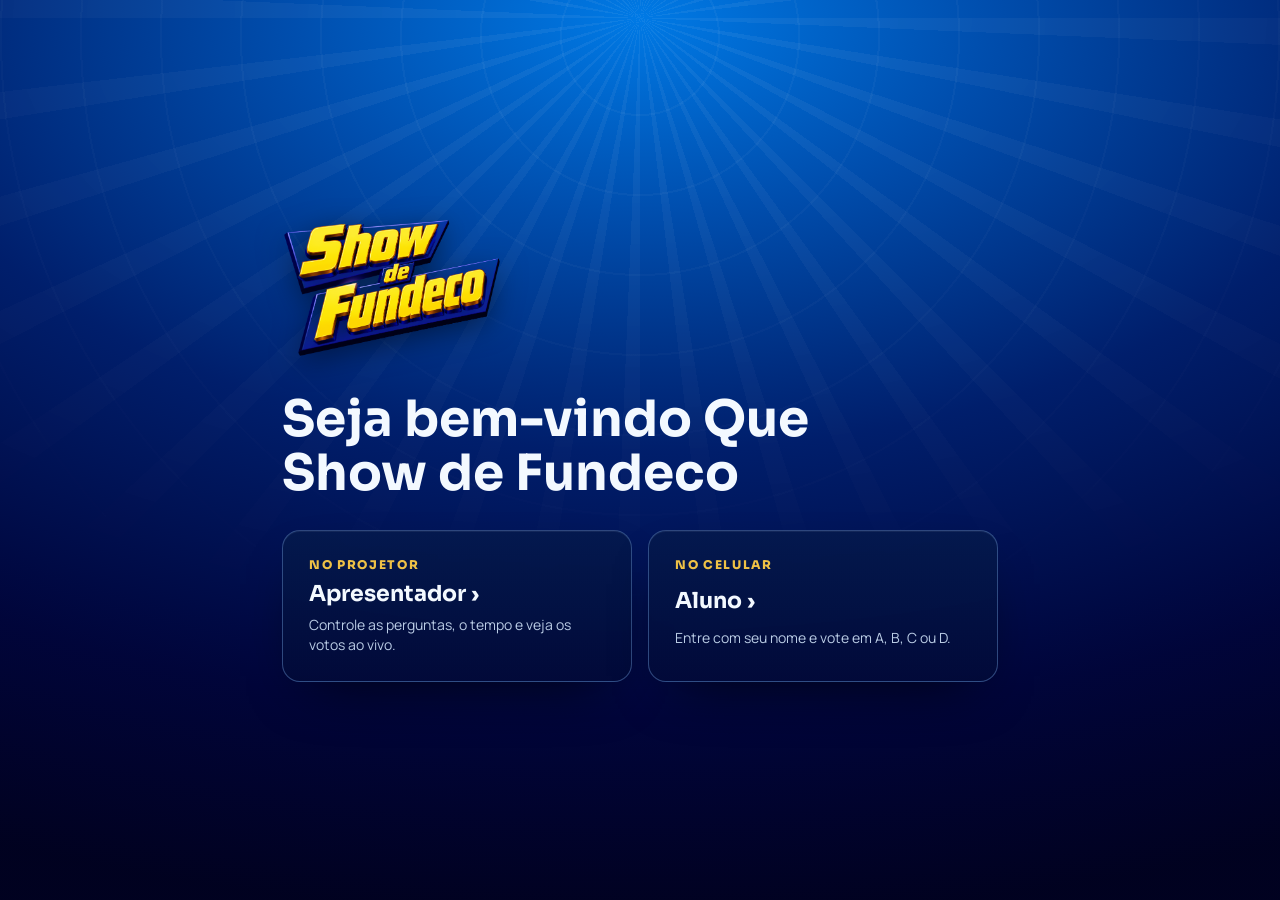
<file: index.html>
<!DOCTYPE html>
<html lang="pt-BR">
<head>
<meta charset="UTF-8">
<meta name="viewport" content="width=device-width, initial-scale=1">
<title>Quiz ao vivo</title>
<link rel="preconnect" href="https://fonts.googleapis.com">
<link rel="preconnect" href="https://fonts.gstatic.com" crossorigin>
<link href="https://fonts.googleapis.com/css2?family=Sora:wght@400;600;700;800&family=Manrope:wght@400;500;600;700&display=swap" rel="stylesheet">
<link rel="stylesheet" href="styles.css">
<style>
  .home { max-width: 760px; margin: 0 auto; min-height: 100vh; display: flex; flex-direction: column; justify-content: center; gap: 30px; padding: 40px 22px; }
  .home .marca { font-size: 22px; }
  .home h1 { font-family: var(--fonte-display); font-size: clamp(30px, 6vw, 50px); line-height: 1.08; text-wrap: balance; }
  .home p { color: var(--tx-suave); font-size: 17px; line-height: 1.5; max-width: 56ch; }
  .acessos { display: grid; grid-template-columns: 1fr 1fr; gap: 16px; }
  .acesso { padding: 26px; text-decoration: none; color: var(--tx); display: grid; gap: 8px; transition: transform .14s ease, border-color .2s ease; }
  .acesso:hover { transform: translateY(-3px); border-color: var(--ouro); }
  .acesso .tag { font-family: var(--fonte-display); font-weight: 800; letter-spacing: .14em; text-transform: uppercase; font-size: 12px; color: var(--ouro); }
  .acesso .t { font-family: var(--fonte-display); font-weight: 700; font-size: 22px; }
  .acesso .d { color: var(--tx-suave); font-size: 14px; line-height: 1.4; }
  @media (max-width: 560px) { .acessos { grid-template-columns: 1fr; } }
</style>
</head>
<body>
<div class="home">
  <img class="logo logo-lg" src="assets/logo.png" alt="Show de Fundeco" style="height:140px;margin-bottom:4px;width:auto;align-self:flex-start;">
  <div>
    <h1>Seja bem-vindo Que Show de Fundeco</h1>
  </div>
  <div class="acessos">
    <a class="acesso cartao" href="apresentador.html">
      <span class="tag">No projetor</span>
      <span class="t">Apresentador ›</span>
      <span class="d">Controle as perguntas, o tempo e veja os votos ao vivo.</span>
    </a>
    <a class="acesso cartao" href="aluno.html">
      <span class="tag">No celular</span>
      <span class="t">Aluno ›</span>
      <span class="d">Entre com seu nome e vote em A, B, C ou D.</span>
    </a>
  </div>
</div>
</body>
</html>
</file>
<file: styles.css>
/* ============================================================================
   STYLES.CSS  —  Sistema visual compartilhado (apresentador + aluno)
   ----------------------------------------------------------------------------
   Estética "palco de auditório": holofote azul radial, raios de luz,
   molduras douradas e botões com brilho metálico. Logo dourada do quiz.
   ========================================================================== */

:root {
  /* Azuis do palco */
  --bg-0:      oklch(0.17 0.095 264);
  --bg-1:      oklch(0.24 0.105 263);   /* painel */
  --bg-2:      oklch(0.30 0.105 262);   /* painel elevado */
  --linha:     oklch(0.58 0.10 258 / 0.55);

  /* Texto */
  --tx:        oklch(0.98 0.012 250);
  --tx-suave:  oklch(0.84 0.04 255);
  --tx-fraco:  oklch(0.68 0.05 258);

  /* Dourado */
  --ouro:       oklch(0.83 0.145 88);
  --ouro-claro: oklch(0.93 0.10 92);
  --ouro-escuro:oklch(0.64 0.14 72);

  /* Cores das opções (base + brilho) */
  --A:  oklch(0.62 0.17 252);  --A-glow: oklch(0.62 0.17 252 / 0.55);
  --B:  oklch(0.66 0.16 152);  --B-glow: oklch(0.66 0.16 152 / 0.55);
  --C:  oklch(0.70 0.17 56);   --C-glow: oklch(0.70 0.17 56 / 0.55);
  --D:  oklch(0.60 0.19 305);  --D-glow: oklch(0.60 0.19 305 / 0.55);

  --certo:   oklch(0.74 0.19 150);
  --errado:  oklch(0.63 0.21 25);

  --raio:    18px;
  --raio-sm: 12px;

  --fonte-display: "Sora", system-ui, sans-serif;
  --fonte-texto:   "Manrope", system-ui, sans-serif;
}

* { box-sizing: border-box; }

html, body {
  margin: 0; padding: 0;
  font-family: var(--fonte-texto);
  color: var(--tx);
  min-height: 100vh;
  -webkit-font-smoothing: antialiased;
  position: relative;
}
/* Fundo de palco: holofote central + raios + vinheta */
body::before {
  content: "";
  position: fixed; inset: 0; z-index: -2;
  background:
    radial-gradient(125% 100% at 50% 2%, oklch(0.58 0.19 252) 0%, oklch(0.44 0.17 256) 22%, oklch(0.28 0.14 261) 48%, oklch(0.17 0.10 265) 78%, oklch(0.12 0.07 267) 100%);
}
body::after {
  content: "";
  position: fixed; inset: 0; z-index: -1; pointer-events: none;
  /* raios sutis saindo do alto + anéis concêntricos */
  background:
    repeating-conic-gradient(from 0deg at 50% 2%,
       oklch(1 0 0 / 0.06) 0deg, oklch(1 0 0 / 0.06) 2.4deg,
       transparent 2.4deg, transparent 9deg),
    repeating-radial-gradient(circle at 50% 4%,
       transparent 0 78px, oklch(1 0 0 / 0.045) 78px 80px);
  -webkit-mask-image: radial-gradient(120% 95% at 50% 2%, #000 0%, transparent 72%);
          mask-image: radial-gradient(120% 95% at 50% 2%, #000 0%, transparent 72%);
}

h1, h2, h3 { font-family: var(--fonte-display); font-weight: 700; margin: 0; }

/* Logo do quiz */
.logo { display: block; height: 64px; width: auto; filter: drop-shadow(0 6px 14px oklch(0 0 0 / 0.5)); }
.logo-sm { height: 40px; }
.logo-lg { height: 120px; }

/* Chips / pílulas */
.chip {
  display: inline-flex; align-items: center; gap: 8px;
  padding: 8px 14px; border-radius: 999px;
  background: oklch(0.22 0.09 263 / 0.85);
  border: 1px solid var(--linha);
  font-weight: 600; font-size: 14px; color: var(--tx-suave);
}
.chip .ponto { width: 9px; height: 9px; border-radius: 50%; background: var(--certo); box-shadow: 0 0 0 3px oklch(0.74 0.19 150 / 0.25); }
.chip .ponto.off { background: var(--tx-fraco); box-shadow: none; }
.chip-ouro { color: var(--ouro-claro); border-color: oklch(0.7 0.12 82 / 0.7); background: oklch(0.45 0.1 80 / 0.18); }

/* Cartões */
.cartao {
  background: linear-gradient(180deg, oklch(0.24 0.10 263 / 0.92), oklch(0.18 0.09 265 / 0.92));
  border: 1px solid var(--linha);
  border-radius: var(--raio);
  box-shadow: 0 24px 60px -30px oklch(0 0 0 / 0.85), inset 0 1px 0 oklch(1 0 0 / 0.06);
  backdrop-filter: blur(2px);
}
/* Moldura dourada (cartão de destaque, ex.: pergunta) */
.moldura {
  border: 2px solid transparent;
  background:
    linear-gradient(180deg, oklch(0.24 0.10 263 / 0.95), oklch(0.17 0.09 265 / 0.95)) padding-box,
    linear-gradient(180deg, var(--ouro-claro), var(--ouro-escuro)) border-box;
  box-shadow: 0 24px 60px -30px oklch(0 0 0 / 0.85), 0 0 26px -10px oklch(0.83 0.145 88 / 0.4), inset 0 1px 0 oklch(1 0 0 / 0.08);
}

/* Botões de controle */
.btn {
  font-family: var(--fonte-display); font-weight: 700; font-size: 17px; letter-spacing: 0.01em;
  border: 1px solid var(--linha); background: linear-gradient(180deg, var(--bg-2), var(--bg-1));
  color: var(--tx); padding: 16px 22px; border-radius: var(--raio-sm); cursor: pointer;
  transition: transform .12s ease, filter .15s ease, opacity .15s ease;
  display: inline-flex; align-items: center; justify-content: center; gap: 10px;
}
.btn:hover { transform: translateY(-2px); filter: brightness(1.1); }
.btn:active { transform: translateY(0); }
.btn:disabled { opacity: .4; cursor: not-allowed; transform: none; filter: none; }
.btn-ouro {
  background: linear-gradient(180deg, var(--ouro-claro), var(--ouro-escuro));
  color: oklch(0.24 0.06 70); border-color: oklch(0.7 0.13 80);
  box-shadow: 0 10px 28px -10px oklch(0.83 0.145 88 / 0.65), inset 0 1px 0 oklch(1 0 0 / 0.4);
  text-shadow: 0 1px 0 oklch(1 0 0 / 0.3);
}
.btn-verde { background: linear-gradient(180deg, oklch(0.74 0.18 150), oklch(0.56 0.16 150)); color: #04140c; border-color: oklch(0.62 0.16 150); }
.btn-fantasma { background: oklch(0.22 0.08 263 / 0.6); }

/* Badge da letra (com aro dourado) */
.letra {
  flex: none; display: grid; place-items: center;
  font-family: var(--fonte-display); font-weight: 800; color: #fff;
  background: var(--op-cor, var(--bg-2));
  box-shadow: 0 0 0 2px var(--ouro), inset 0 2px 0 oklch(1 0 0 / 0.35), inset 0 -3px 6px oklch(0 0 0 / 0.3), 0 0 22px -6px var(--op-glow, transparent);
  text-shadow: 0 2px 3px oklch(0 0 0 / 0.4);
}

.op-A { --op-cor: var(--A); --op-glow: var(--A-glow); }
.op-B { --op-cor: var(--B); --op-glow: var(--B-glow); }
.op-C { --op-cor: var(--C); --op-glow: var(--C-glow); }
.op-D { --op-cor: var(--D); --op-glow: var(--D-glow); }

/* ---- Ranking (compartilhado) ---- */
.rank-lista { display: grid; gap: 8px; }
.rank-item {
  display: grid; grid-template-columns: 30px 1fr auto; align-items: center; gap: 10px;
  padding: 9px 12px; border-radius: 11px;
  background: oklch(0.27 0.09 263 / 0.7); border: 1px solid var(--linha);
}
.rank-item .pos { font-family: var(--fonte-display); font-weight: 800; font-size: 15px; color: var(--tx-fraco); text-align: center; }
.rank-item .rnome { font-weight: 600; font-size: 15px; overflow: hidden; text-overflow: ellipsis; white-space: nowrap; }
.rank-item .rpts { font-family: var(--fonte-display); font-weight: 800; font-size: 16px; color: var(--ouro-claro); }
.rank-item.eu { border-color: var(--ouro); box-shadow: 0 0 0 1px var(--ouro); }
.rank-item.top1 { background: linear-gradient(180deg, oklch(0.5 0.12 86 / 0.4), oklch(0.3 0.09 263 / 0.6)); border-color: oklch(0.75 0.13 85); }
.rank-item.top1 .pos, .rank-item.top2 .pos, .rank-item.top3 .pos { color: var(--ouro); font-size: 17px; }
.rank-item.top2 { background: oklch(0.4 0.02 250 / 0.45); }
.rank-vazio { color: var(--tx-fraco); font-size: 13.5px; text-align: center; padding: 14px 0; }

/* utilidades */
.esconder { display: none !important; }
.mono { font-family: ui-monospace, "SF Mono", Menlo, monospace; }

@keyframes surgir { from { opacity: 0; transform: translateY(8px); } to { opacity: 1; transform: none; } }
@keyframes pulso  { 0%,100% { opacity: 1; } 50% { opacity: .55; } }
@keyframes brilho-ouro {
  0%,100% { box-shadow: 0 0 0 2px var(--certo), 0 0 0 0 oklch(0.74 0.19 150 / 0.0); }
  50%     { box-shadow: 0 0 0 2px var(--certo), 0 0 34px 4px oklch(0.74 0.19 150 / 0.5); }
}
</file>
